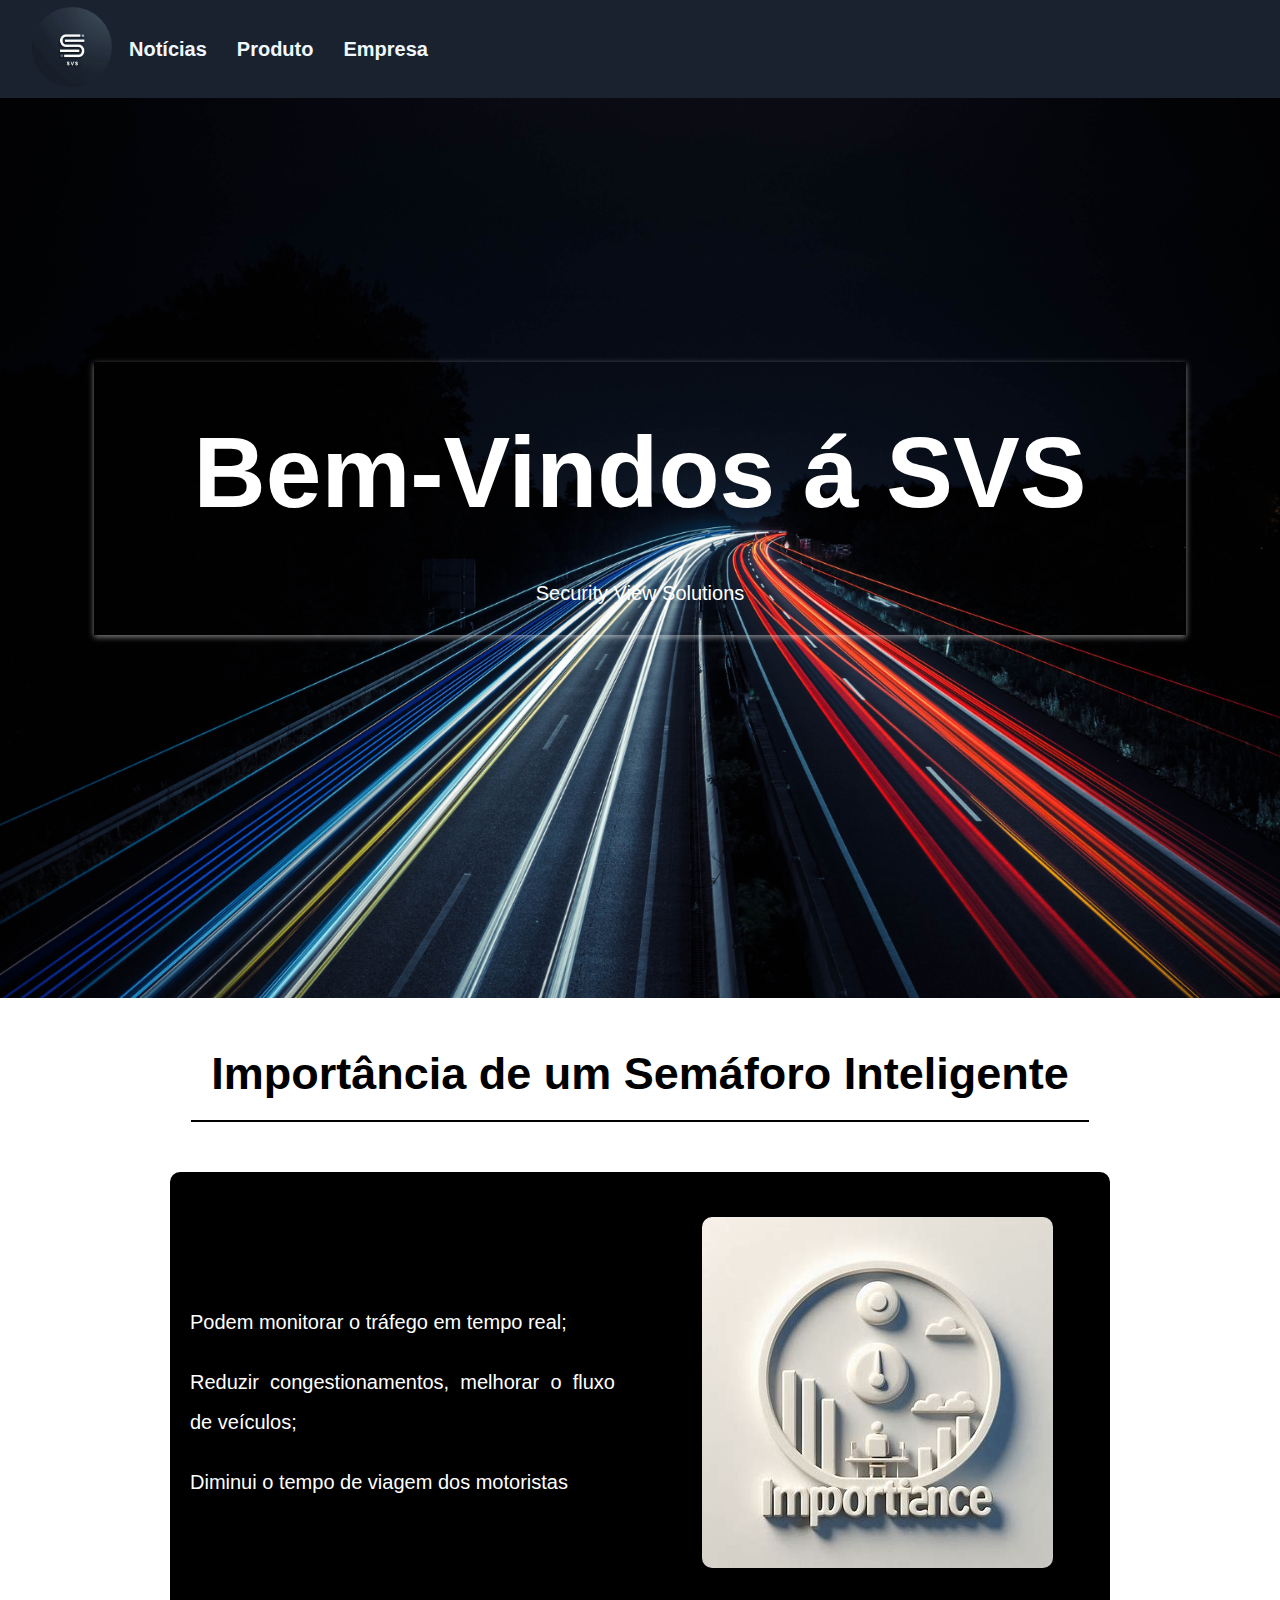
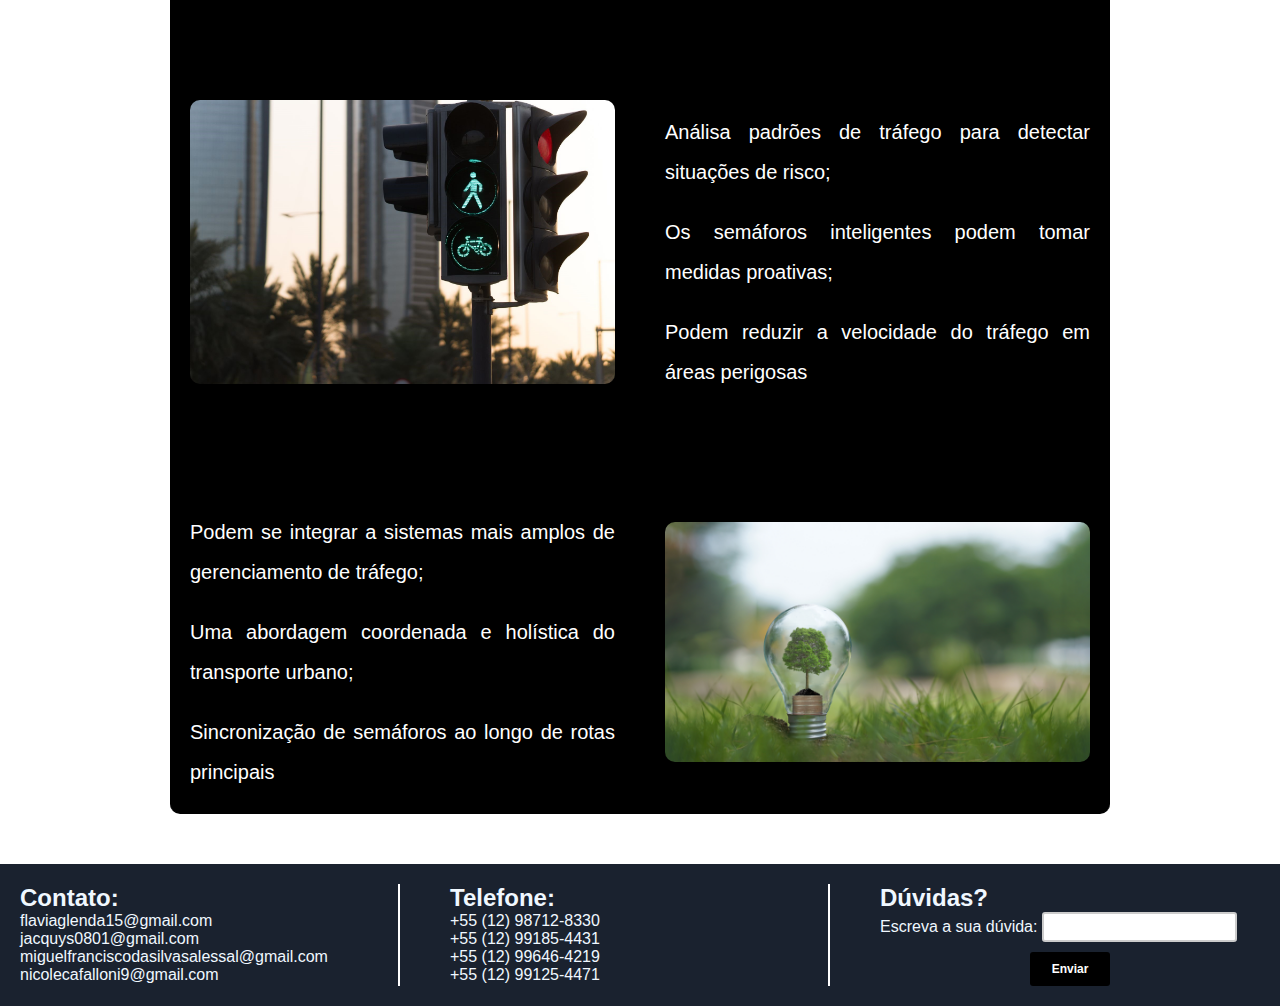
<file: index.html>
<!DOCTYPE html>
    <html lang="en">
    <head>
        <meta charset="UTF-8">
        <meta name="viewport" content="width=device-width, initial-scale=1.0">
        <title>Security View Solutions</title>
        <link rel="stylesheet" href="./CSS/index.css">
    </head>
    <body>
        <header>
            <nav>
                <div class="nav-links">
                    <ul>
                        <a href="./index.html"><img src="./img/logo-empresa.png" alt="Logo da empresa"></a>
                        <li><a href="./html/noticias.html">Notícias</a></li>
                        <li><a href="./html/produto.html">Produto</a></li>
                        <li><a href="./html/empresa.html">Empresa</a></li>
                    </ul>
                </div>
            </nav>
        </header>

        <main>
                <div class="imagem-bem-vindo">
                    <div class="bem-vindo">
                        <h1>Bem-Vindos á SVS</h1>
                        <p>Security View Solutions</p>
                    </div>
                </div>
                
            
            
            <h2>Importância de um Semáforo Inteligente</h2>
                <div id="importancia">
                    
                    <ul>
                        <li>Podem monitorar o tráfego em tempo real;</li>
                        <li>Reduzir congestionamentos, melhorar o fluxo de veículos;</li>
                        <li>Diminui o tempo de viagem dos motoristas</li>
                    </ul>
                    <img id="imagem1" src="./img/importancia.png" alt="Imagem sobre importância">

                    <img id="imagem2" src="./img/Semáforo.jpg" alt="Semáforo">
                    <ul>
                        <li>Análisa padrões de tráfego para detectar situações de risco;</li>
                        <li>Os semáforos inteligentes podem tomar medidas proativas;</li>
                        <li>Podem reduzir a velocidade do tráfego em áreas perigosas</li>
                    </ul>

                    <ul>
                        <li>Podem se integrar a sistemas mais amplos de gerenciamento de tráfego;</li>
                        <li>Uma abordagem coordenada e holística do transporte urbano;</li>
                        <li>Sincronização de semáforos ao longo de rotas principais</li>
                    </ul>
                    <img id="imagem3" src="./img/Sustentável.png" alt="">

                </div>
        </main>

        <footer>
            <div class="footer">
                <div class="contato">
                    <h2>Contato:</h2>
                    <ul>
                        <li>flaviaglenda15@gmail.com</li>
                        <li>jacquys0801@gmail.com</li>
                        <li>miguelfranciscodasilvasalessal@gmail.com</li>
                        <li>nicolecafalloni9@gmail.com</li>
                    </ul>
                </div>

                <div class="telefone">
                    <h2>Telefone:</h2>
                    <ul>
                        <li>+55 (12) 98712-8330</li>
                        <li>+55 (12) 99185-4431</li>
                        <li>+55 (12) 99646-4219</li>
                        <li>+55 (12) 99125-4471</li>
                    </ul>
                </div>

                <div class="duvidas">
                    <h2>Dúvidas?</h2>
                    <form action="">
                        <label for="text">Escreva a sua dúvida:</label>
                        <input type="text" id="text" name="text" required>

                        <button class="botao" type="submit">
                            <a href="./html/duvida.html">Enviar</a>
                        </button>
                    </form>
                </div>
            </div>
        </footer>
    </body>
</html>
</file>
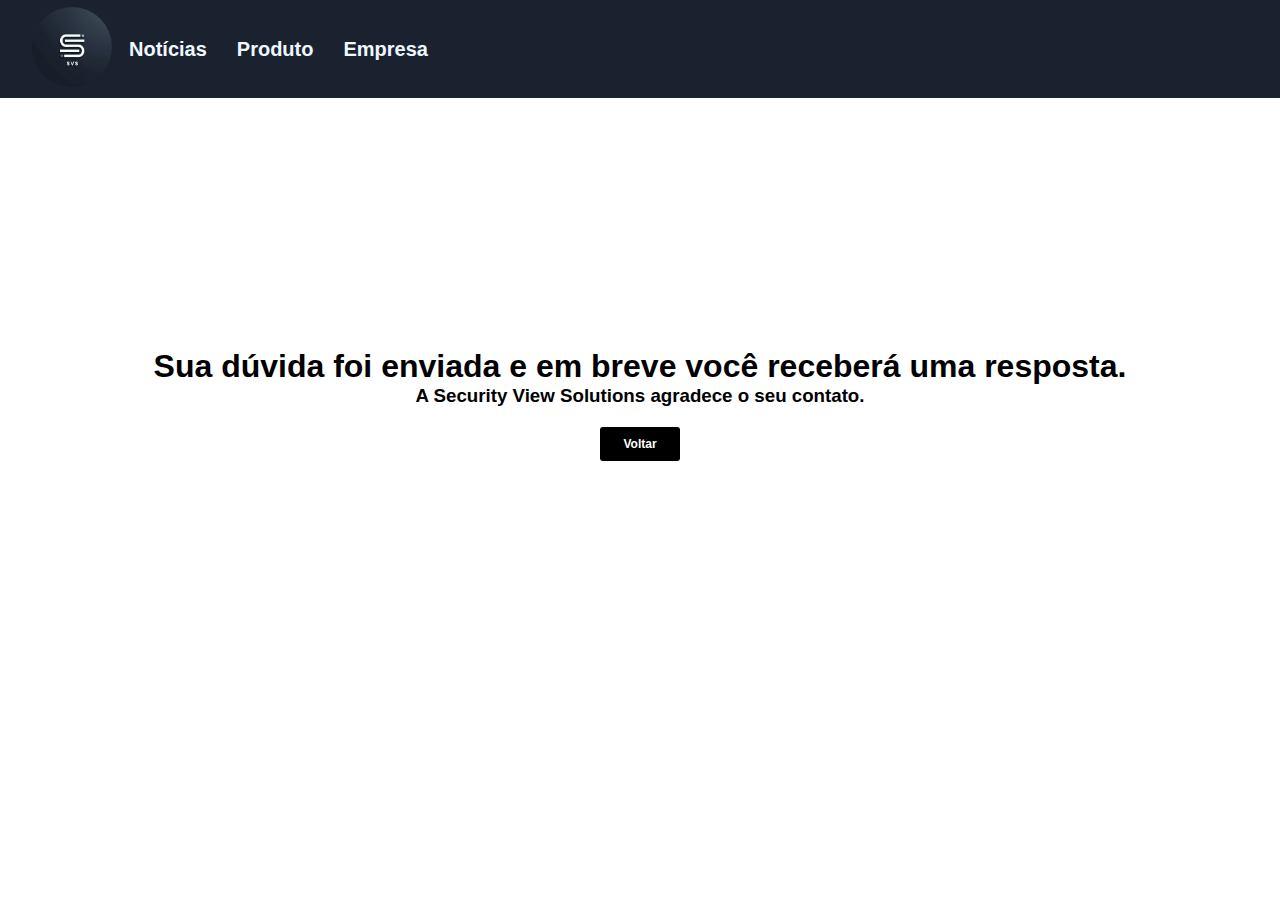
<file: html/duvida.html>
<!DOCTYPE html>
<html lang="en">
<head>
    <meta charset="UTF-8">
    <meta name="viewport" content="width=device-width, initial-scale=1.0">
    <title>Document</title>
    <link rel="stylesheet" href="../CSS/duvida.css">
</head>
<body>
    <header>
        <nav>
            <div class="nav-links">
                <ul>
                    <a href="../index.html"><img src="../img/logo-empresa.png" alt="Logo da empresa"></a>
                    <li><a href="../html/noticias.html">Notícias</a></li>
                    <li><a href="../html/produto.html">Produto</a></li>
                    <li><a href="../html/empresa.html">Empresa</a></li>
                </ul>
            </div>
        </nav>
    </header>

    <h1>Sua dúvida foi enviada e em breve você receberá uma resposta.</h1>
    <h3>A Security View Solutions agradece o seu contato.</h3>

    <button class="botao" type="submit">
        <a href="../index.html">Voltar</a>
    </button>

</body>
</html>
</file>
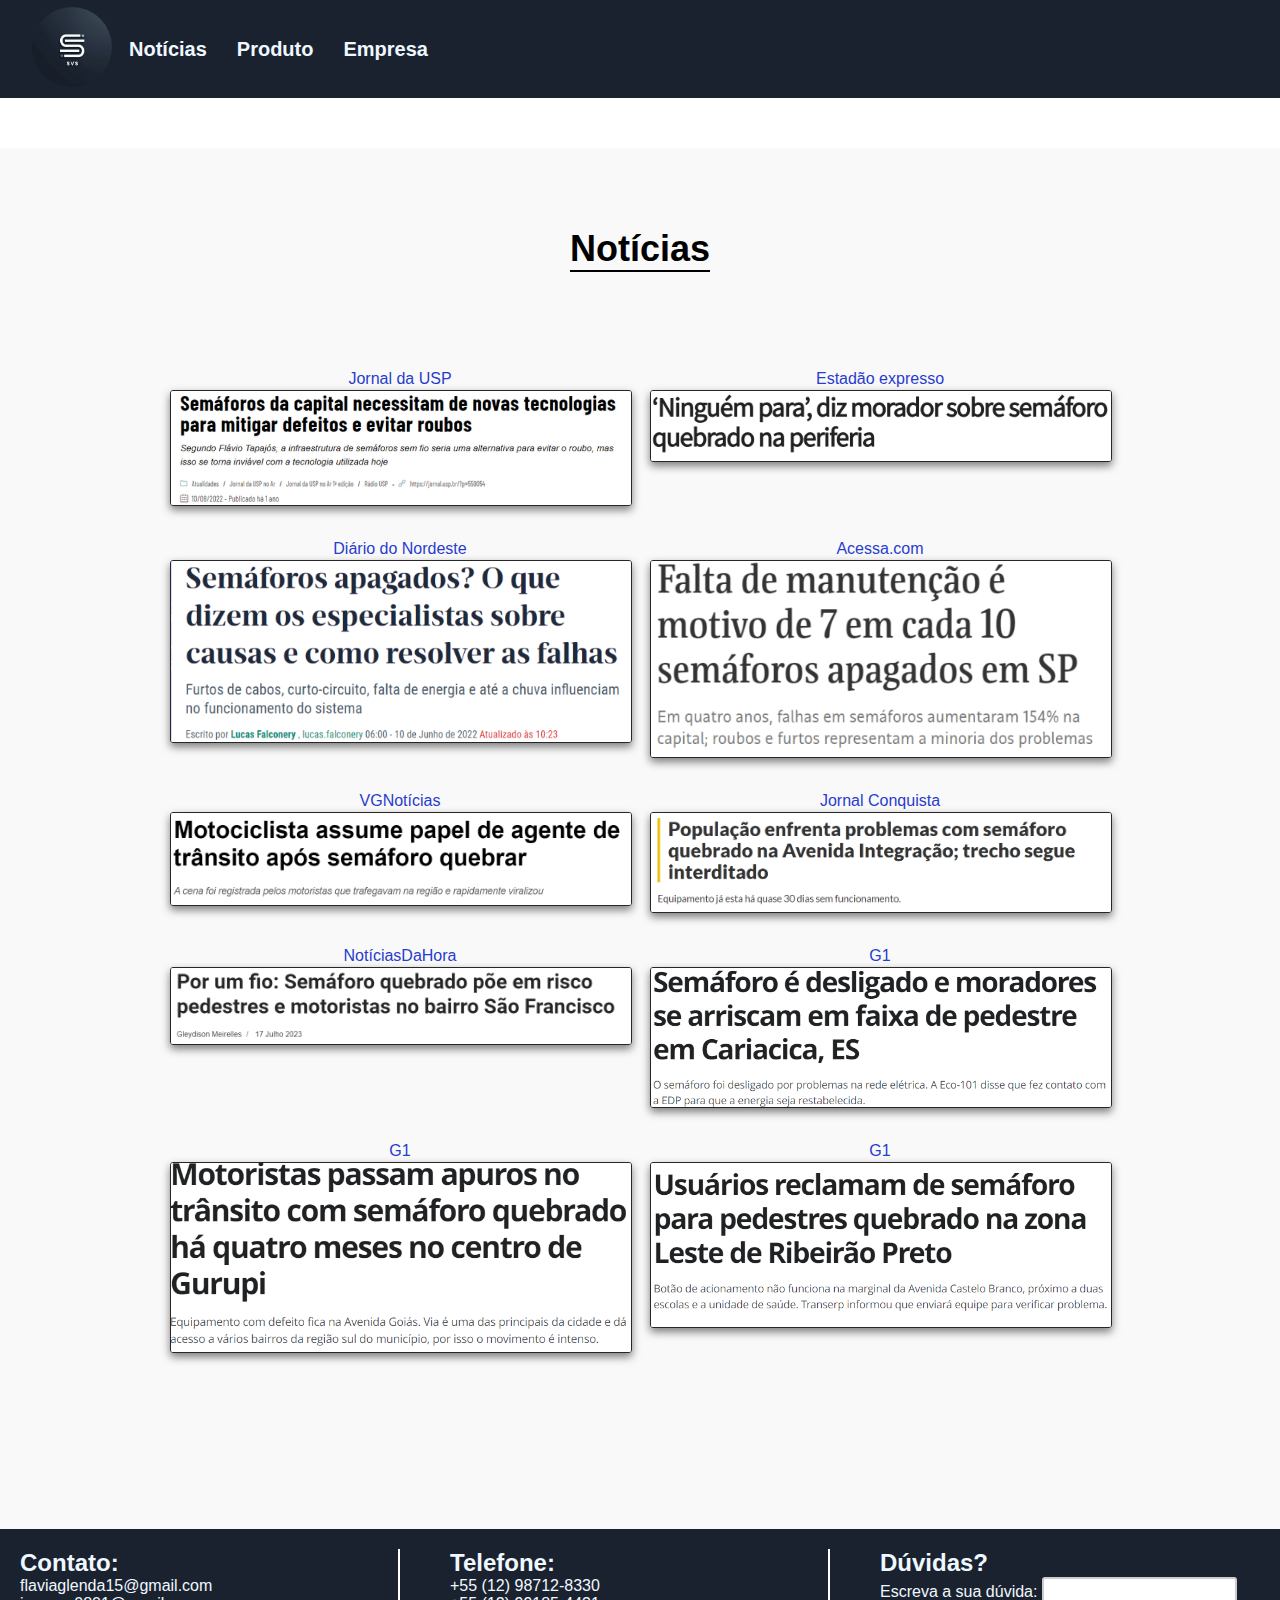
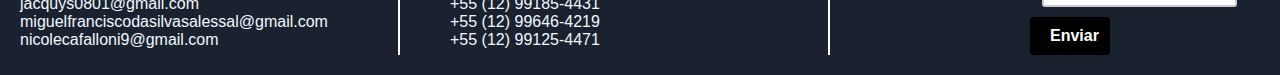
<file: html/noticias.html>
<!DOCTYPE html>
<html lang="en">
<head>
    <meta charset="UTF-8">
    <meta name="viewport" content="width=device-width, initial-scale=1.0">
    <link rel="stylesheet" href="../CSS/noticias.css">
    <title>Problematica</title>
</head>
<body>
    <header>
        <nav>
            <div class="nav-links">
                <ul>
                    <a href="../index.html"><img src="../img/logo-empresa.png" alt="Logo da empresa"></a>
                    <li><a href="../html/noticias.html">Notícias</a></li>
                    <li><a href="../html/produto.html">Produto</a></li>
                    <li><a href="../html/empresa.html">Empresa</a></li>
                </ul>
            </div>
        </nav>
    </header>
<main> 
 <h2>Notícias</h2>
    <div class="news-container">
        <div class="news-item">
            <a href="https://jornal.usp.br/atualidades/semaforos-da-capital-necessitam-de-novas-tecnologias-para-mitigar-defeitos-e-evitar-roubos/" target="_blank">Jornal da USP</a>
            <img src="../img/noticia2.PNG" alt="Notícia 1">
        </div>
        <div class="news-item">
            <a href="https://expresso.estadao.com.br/naperifa/semaforos-quebrados-na-periferia-de-sp/"target="_blank">Estadão expresso</a>
            <img src="../img/noticia1.PNG" alt="Notícia 2">
        </div>
        <div class="news-item">
            <a href="https://diariodonordeste.verdesmares.com.br/ceara/semaforos-apagados-o-que-dizem-os-especialistas-sobre-causas-e-como-resolver-as-falhas-1.3240855"target="_blank">Diário do Nordeste</a>
            <img src="../img/noticia3.PNG" alt="Notícia 3">
        </div>
        <div class="news-item">
            <a href="https://www.acessa.com/noticias/2023/02/129132-falta-de-manutencao-e-motivo-de-7-em-cada-10-semaforos-apagados-em-sp.html" target="_blank">Acessa.com</a>
            <img src="../img/noticia4.PNG" alt="Notícia 4">
        </div>
        <div class="news-item">
            <a href="https://www.vgnoticias.com.br/variedades/motociclista-assume-papel-de-agente-de-transito-apos-semaforo-quebrar/115255" target="_blank">VGNotícias</a>
            <img src="../img/noticia5.PNG" alt="Notícia 5">
        </div>
        <div class="news-item">
            <a href="https://jornalconquista.com.br/2024/04/01/populacao-enfrenta-problemas-com-semaforo-quebrado-na-avenida-integracao-trecho-segue-interditado/" target="_blank">Jornal Conquista</a>
            <img src="../img/noticia6.PNG" alt="Notícia 6">
        </div>
        <div class="news-item">
            <a href="https://www.noticiasdahora.com.br/cidades/geral/por-um-fio-semaforo-quebrado-poe-em-risco-pedestres-e-motoristas-no-bairro-sao-francisco.html#:~:text=Um%20sem%C3%A1foro%20pendurado%20apenas%20por,Jardim%20Tropical%2C%20bairro%20S%C3%A3o%20Francisco." target="_blank">NotíciasDaHora</a>
            <img src="../img/noticia7.PNG" alt="Notícia 7">
        </div>
        <div class="news-item">
            <a href="https://g1.globo.com/es/espirito-santo/noticia/2020/03/05/semaforo-e-desligado-e-moradores-se-arriscam-em-faixa-de-pedestre-em-cariacica-es.ghtml" target="_blank">G1</a>
            <img src="../img/noticia88.PNG" alt="Notícia 8">
        </div>

        <div class="news-item">
            <a href="https://g1.globo.com/to/tocantins/noticia/2022/04/26/motoristas-passam-apuros-no-transito-com-semaforo-quebrado-ha-quatro-meses-no-centro-de-gurupi.ghtml" target="_blank">G1</a>
            <img src="../img/noticia10.PNG" alt="Notícia 10">
        </div>
        <div class="news-item">
            <a href="https://g1.globo.com/sp/ribeirao-preto-franca/noticia/2019/11/15/usuarios-reclamam-de-semaforo-para-pedestres-quebrado-na-zona-leste-de-ribeirao-preto.ghtml" target="_blank">G1</a>
            <img src="../img/noticia9.PNG" alt="Notícia 9">
        </div>
    </div>
</main>

<footer>
    <div class="footer">
        <div class="contato">
            <h2>Contato:</h2>
            <ul>
                <li>flaviaglenda15@gmail.com</li>
                <li>jacquys0801@gmail.com</li>
                <li>miguelfranciscodasilvasalessal@gmail.com</li>
                <li>nicolecafalloni9@gmail.com</li>
            </ul>
        </div>

        <div class="telefone">
            <h2>Telefone:</h2>
            <ul>
                <li>+55 (12) 98712-8330</li>
                <li>+55 (12) 99185-4431</li>
                <li>+55 (12) 99646-4219</li>
                <li>+55 (12) 99125-4471</li>
            </ul>
        </div>

        <div class="duvidas">
            <h2>Dúvidas?</h2>
            <form action="">
                <label for="text">Escreva a sua dúvida:</label>
                <input type="text" id="text" name="text" required>

                <button class="botao" type="submit">
                    <a href="./duvida.html">Enviar</a>
                </button>
            </form>
        </div>
    </div>
</footer>
</body>
</html>
</file>
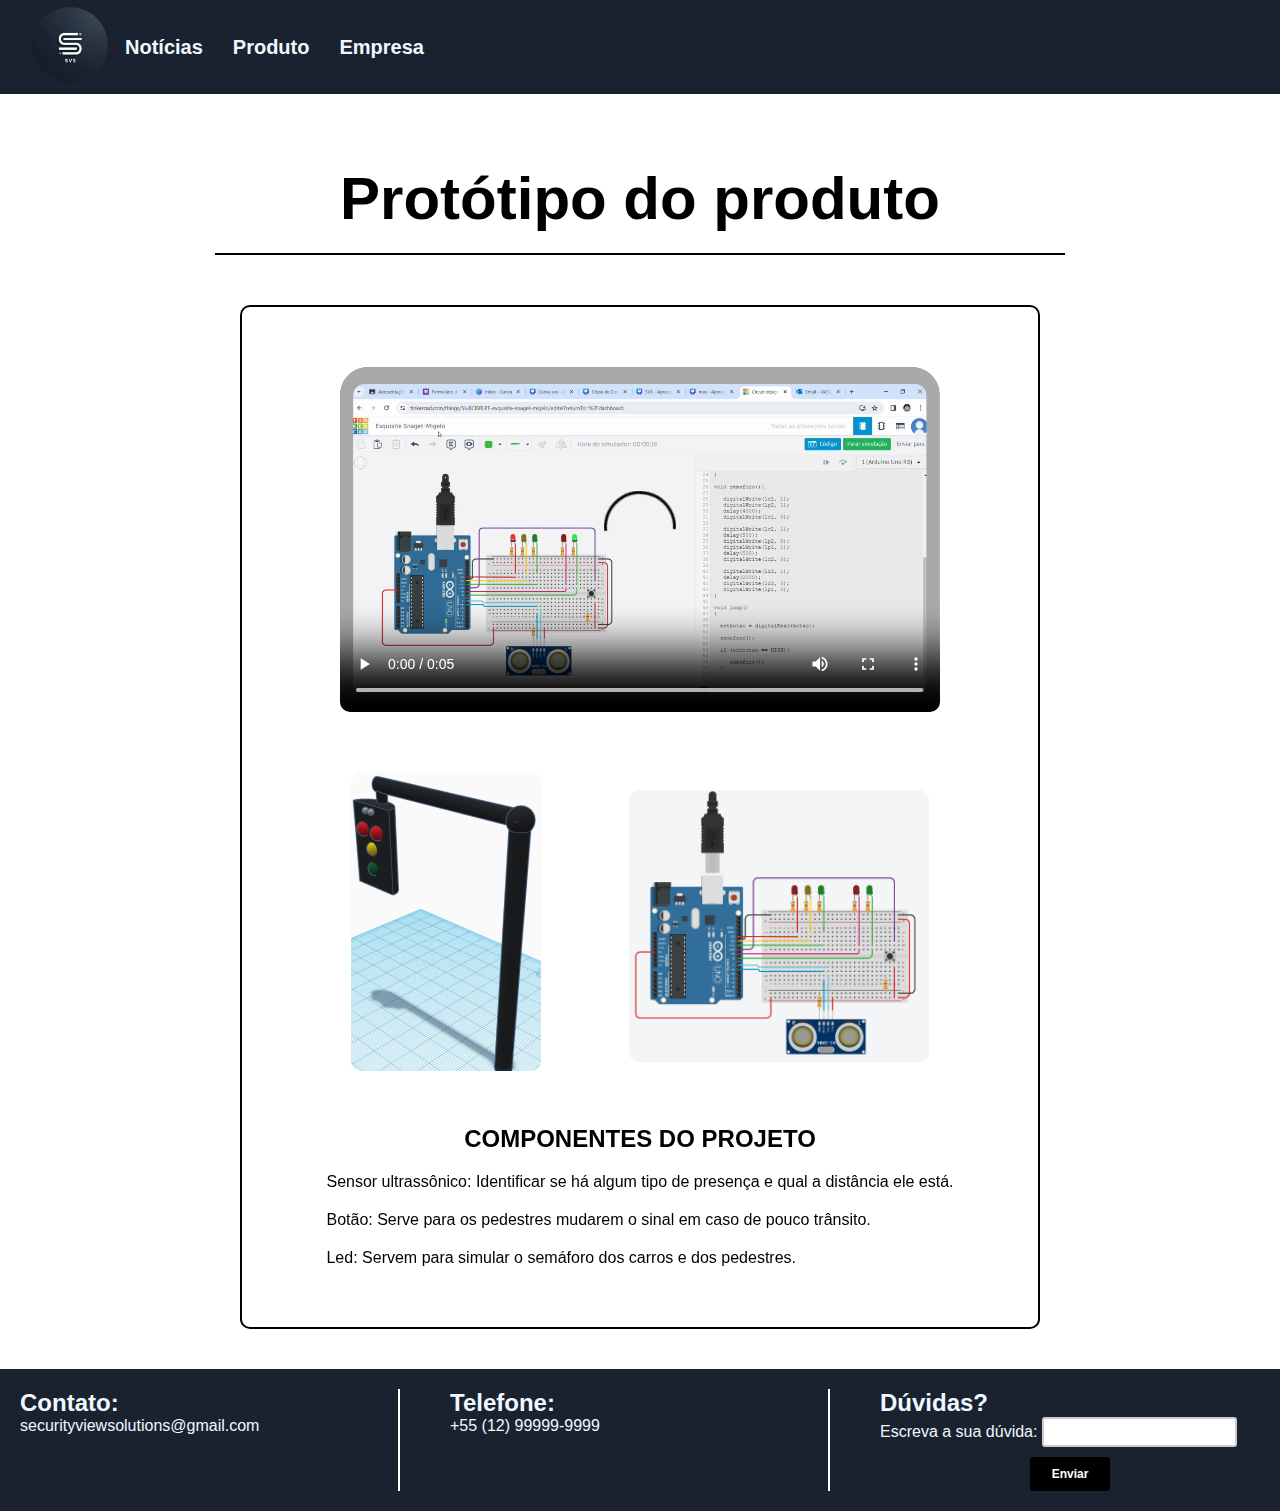
<file: html/produto.html>
<!DOCTYPE html>
<html lang="en">
<head>
    <meta charset="UTF-8">
    <meta name="viewport" content="width=device-width, initial-scale=1.0">
    <link rel="stylesheet" href="../CSS/produto.css">
    <title>Document</title>
</head>
<body>
    <header>
        <nav>
            <div class="nav-links">
                <ul>
                    <a href="../index.html"><img src="../img/logo-empresa.png" alt="Logo da empresa"></a>
                    <li><a href="../html/noticias.html">Notícias</a></li>
                    <li><a href="../html/produto.html">Produto</a></li>
                    <li><a href="../html/empresa.html">Empresa</a></li>
                </ul>
            </div>
        </nav>
    </header>
    <div class="titulo">
        <h1>Protótipo do produto</h1>
    </div>
    <main>
        <div class="content">

            <div class="video">
                <video src="../video/Video protoboard.mp4" controls></video>
            </div>
            <div class="box-img">
                <div class="imagem">
                    <img src="../img/projeto fisico.png" alt="">
                </div>
                <div class="imagem_2">
                    <p>PROTÓTIPO PROTOBOARD</p>
                    <img src="../img/Protótipo protoboard.png" alt="">
                </div>
            </div>
            <div class="componentes">
                <h2>COMPONENTES DO PROJETO</h2>
                <p class="paragrafo_1">Sensor ultrassônico: Identificar se há algum tipo de presença e qual a distância ele está.</p> 
                <p class="paragrafo_2">Botão: Serve para os pedestres mudarem o sinal em caso de pouco trânsito.</p>
                <p class="paragrafo_3">Led: Servem para simular o semáforo dos carros e dos pedestres.</p>
            </div>
        </div>
    </main>
    <footer>
        <div class="footer">
            <div class="contato">
                <h2>Contato:</h2>
                <ul>
                    <li>securityviewsolutions@gmail.com</li>
                </ul>
            </div>

            <div class="telefone">
                <h2>Telefone:</h2>
                <ul>
                    <li>+55 (12) 99999-9999</li>
                </ul>
            </div>

            <div class="duvidas">
                <h2>Dúvidas?</h2>
                <form action="">
                    <label for="text">Escreva a sua dúvida:</label>
                    <input type="text" id="text" name="text" required>

                    <button class="botao" type="submit">
                        <a href="./duvida.html">Enviar</a>
                    </button>
                </form>
            </div>
        </div>
    </footer>
</body>
</html>
</file>
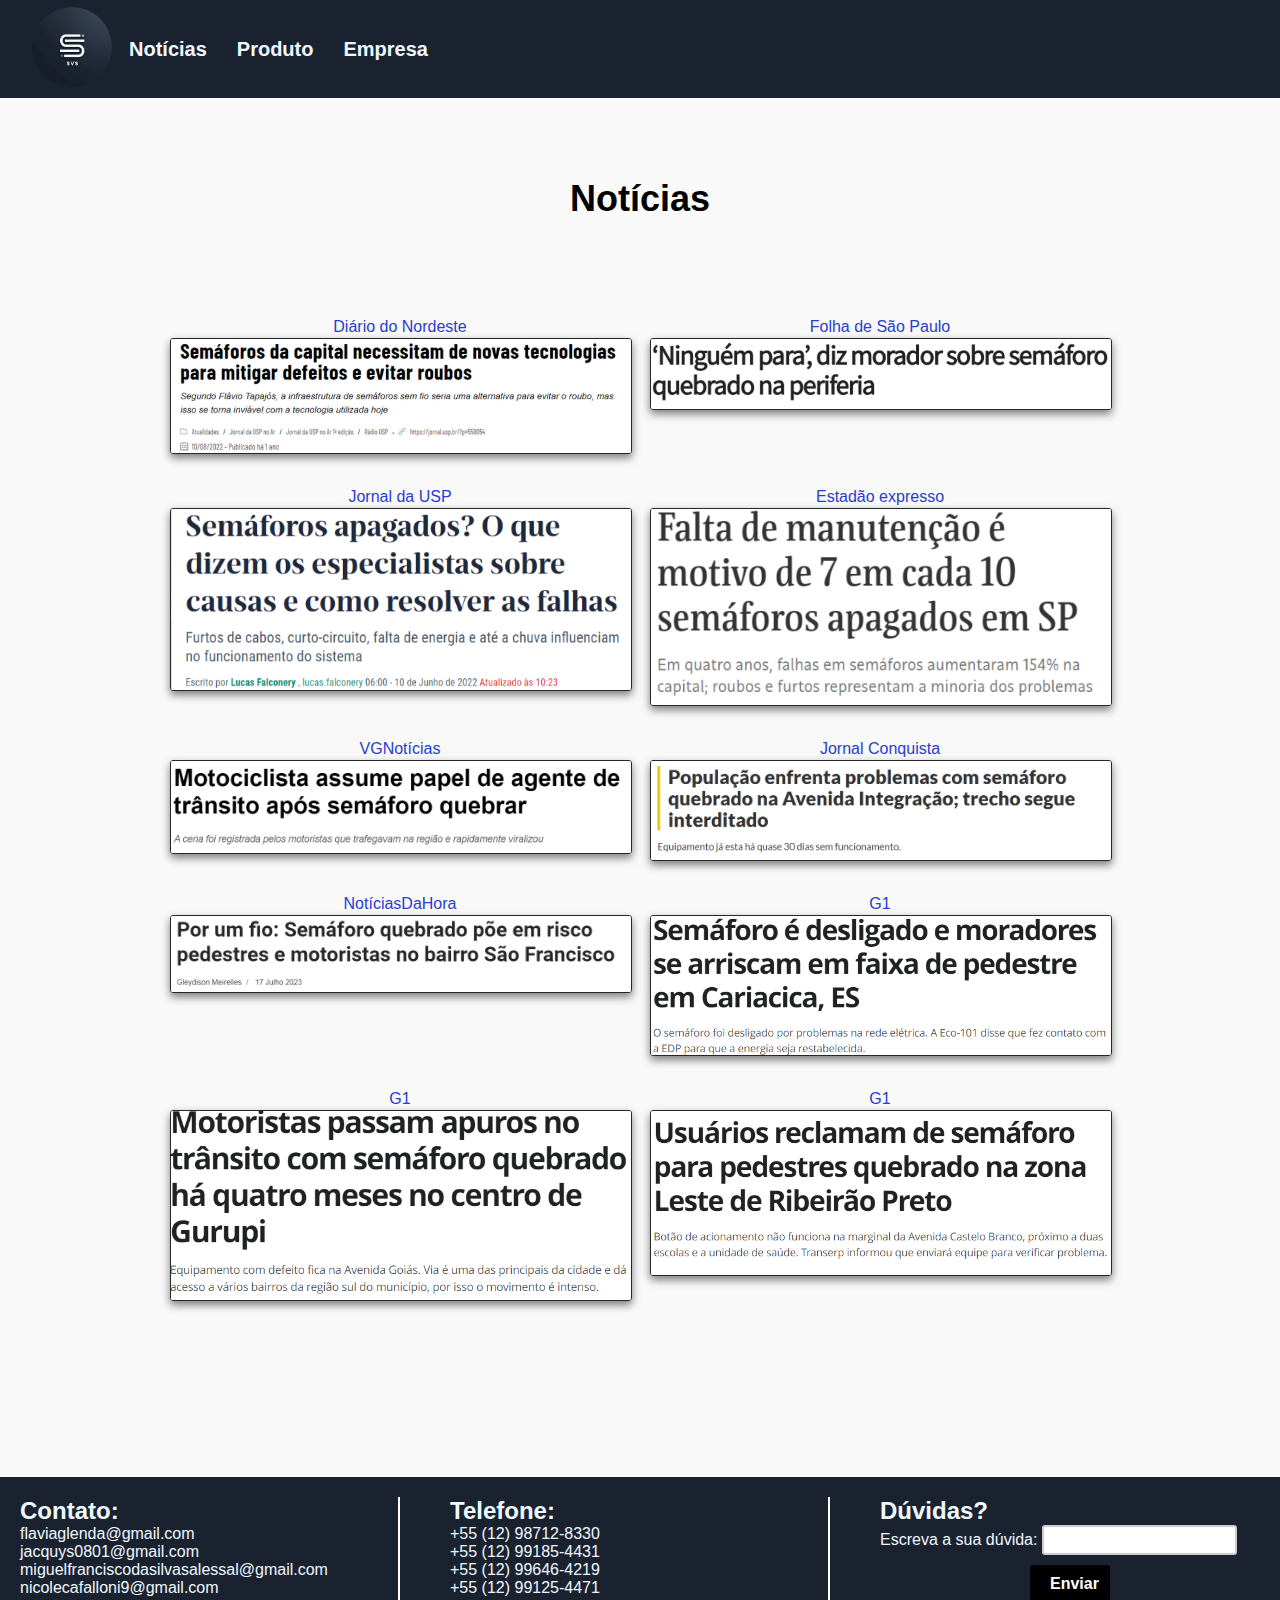
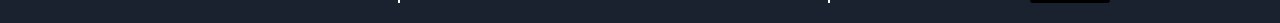
<file: html/sobre.html>
<!DOCTYPE html>
<html lang="en">
<head>
    <meta charset="UTF-8">
    <meta name="viewport" content="width=device-width, initial-scale=1.0">
    <link rel="stylesheet" href="../CSS/sobre.css">
    <title>Problematica</title>
</head>
<body>
    <header>
        <nav>
            <div class="nav-links">
                <ul>
                    <a href="../html/index.html"><img src="../img/logo-empresa.png" alt="Logo da empresa"></a>
                    <li><a href="../html/sobre.html">Notícias</a></li>
                    <li><a href="../html/produto.html">Produto</a></li>
                    <li><a href="../html/empresa.html">Empresa</a></li>
                </ul>
            </div>
        </nav>
    </header>
<main> 
 <h2>Notícias</h2>
    <div class="news-container">
        <div class="news-item">
            <a href="https://encurtador.com.br/sEV04" target="_blank">Diário do Nordeste</a>
            <img src="../img/noticia2.PNG" alt="Notícia 1">
        </div>
        <div class="news-item">
            <a href="https://encurtador.com.br/cKRW6"target="_blank">Folha de São Paulo</a>
            <img src="../img/noticia1.PNG" alt="Notícia 2">
        </div>
        <div class="news-item">
            <a href="https://encurtador.com.br/jyJLR"target="_blank">Jornal da USP</a>
            <img src="../img/noticia3.PNG" alt="Notícia 3">
        </div>
        <div class="news-item">
            <a href="https://encurtador.com.br/aoOX3" target="_blank">Estadão expresso</a>
            <img src="../img/noticia4.PNG" alt="Notícia 4">
        </div>
        <div class="news-item">
            <a href="https://encurtador.com.br/chluw" target="_blank">VGNotícias</a>
            <img src="../img/noticia5.PNG" alt="Notícia 5">
        </div>
        <div class="news-item">
            <a href="https://encurtador.com.br/nvw36" target="_blank">Jornal Conquista</a>
            <img src="../img/noticia6.PNG" alt="Notícia 6">
        </div>
        <div class="news-item">
            <a href="https://encurtador.com.br/cdjsS" target="_blank">NotíciasDaHora</a>
            <img src="../img/noticia7.PNG" alt="Notícia 7">
        </div>
        <div class="news-item">
            <a href="https://g1.globo.com/es/espirito-santo/noticia/2020/03/05/semaforo-e-desligado-e-moradores-se-arriscam-em-faixa-de-pedestre-em-cariacica-es.ghtml" target="_blank">G1</a>
            <img src="../img/noticia88.PNG" alt="Notícia 8">
        </div>

        <div class="news-item">
            <a href="https://g1.globo.com/to/tocantins/noticia/2022/04/26/motoristas-passam-apuros-no-transito-com-semaforo-quebrado-ha-quatro-meses-no-centro-de-gurupi.ghtml" target="_blank">G1</a>
            <img src="../img/noticia10.PNG" alt="Notícia 10">
        </div>
        <div class="news-item">
            <a href="https://encurtador.com.br/MP257" target="_blank">G1</a>
            <img src="../img/noticia9.PNG" alt="Notícia 9">
        </div>
    </div>
</main>
<footer>
    <div class="footer">
        <div class="contato">
            <h2>Contato:</h2>
            <ul>
                <li>flaviaglenda@gmail.com</li>
                <li>jacquys0801@gmail.com</li>
                <li>miguelfranciscodasilvasalessal@gmail.com</li>
                <li>nicolecafalloni9@gmail.com</li>
            </ul>
        </div>

        <div class="telefone">
            <h2>Telefone:</h2>
            <ul>
                <li>+55 (12) 98712-8330</li>
                <li>+55 (12) 99185-4431</li>
                <li>+55 (12) 99646-4219</li>
                <li>+55 (12) 99125-4471</li>
            </ul>
        </div>

        <div class="duvidas">
            <h2>Dúvidas?</h2>
            <form action="">
                <label for="text">Escreva a sua dúvida:</label>
                <input type="text" id="text" name="text" required>

                <button class="botao" type="submit">
                    <a href="../html/index.html">Enviar</a>
                </button>
            </form>
        </div>
    </div>
</footer>
</body>
</html>
</file>
<file: CSS/index.css>
*{
    margin: 0;
    padding: 0;
}

/* --------------------Index-------------------- */
header {
    position: sticky;
    left: 0;
    top: 0;
}

nav {
    background-color: #1A222f;
    padding: 5px 0px; 
    list-style-type: none;
    color: white;
    display: flex;
    justify-content: space-between;
    align-items: center;
    width: 100%;
    top: 0;
    left: 0;
    z-index: 1000;

}

nav .nav-links ul {
    margin-right: 20px;
    list-style-type: none;
    margin: 0;
    padding: 0;
    display: flex;
    align-items: center;
    margin: 0;
    padding: 0;
    justify-content: space-between;
    align-items: center;
}

nav .nav-links ul img {
    margin-left: 30px;
    width: 80px;
    border: 2px solid transparent;
    border-radius: 50px;
}

nav .nav-links ul li a {
    color: aliceblue;
    font-size: 20px;
    font-weight: bold;
    font-family: 'Trebuchet MS', 'Lucida Sans Unicode', 'Lucida Grande', 'Lucida Sans', Arial, sans-serif;
    text-decoration: none;
    padding: 15px;

}

nav div ul li a:hover {
    border-bottom: 1px solid;
}
/* --------------------------Bem-Vindo------------------------------ */

.imagem-bem-vindo {
    display: flex;
    justify-content: center;
    align-items: center;
    min-height: 100vh;
    min-width: 100%;
    background-image: url('../img/imagem_inicial.png');
    background-size: cover;
}

h1{
    /* font-family: 'Segoe UI', Tahoma, Geneva, Verdana, sans-serif;
    font-weight: 700;
    margin-bottom: 225px;
    padding: 0.5em 1em;
    color: white;
    font-size: 100px;
    box-shadow: 0 4px 6px rgba(0, 0, 0, 0.5);
    line-height: 1.2; */
}

.bem-vindo{
    box-shadow: 0 2px 6px rgba(255, 255, 255, 0.5);
    margin-bottom: 100px;
}

.bem-vindo p{
    text-align: center;
    color: white;
    font-family: 'Segoe UI', Tahoma, Geneva, Verdana, sans-serif;
    align-items: center;
    margin-bottom: 30px;
    font-size: 20px;
}



.bem-vindo h1{
    font-family: 'Segoe UI', Tahoma, Geneva, Verdana, sans-serif;
    font-weight: 700;
    padding: 0.5em 1em;
    color: white;
    font-size: 100px;
    line-height: 1.2;
    border-radius: 10px;
    border-bottom: 2px white;
}
/* --------------------------Main------------------------------ */

main{
    display: flex;
    flex-direction: column;
    align-items: center;
    justify-content: center;
    z-index: 1000;
}

main h2{
    text-align: center;
    margin-bottom: 50px;
    font-family: 'Segoe UI', Tahoma, Geneva, Verdana, sans-serif;
    font-weight: bold;
    font-size: 45px;
    border-bottom: 2px solid black;
    padding: 20px;
    margin-top: 30px;
}

#importancia{
    width: 900px;
    display: grid;
    grid-template-rows: 400px 400px;
    grid-template-columns: 1fr 1fr;
    gap: 50px;
    justify-content: center;
    background-color: black;
    border-radius: 10px;
    padding: 20px;
    font-family: 'Segoe UI', Tahoma, Geneva, Verdana, sans-serif;
    font-size: 20px;
    border-bottom: 2px solid;
    
}
main #importancia ul{
    border-top: white;
    margin: auto;
    align-items: center;
}
main #importancia ul li{
    margin-top: 20px;
    color: #fff;
    text-align: justify;
    line-height: 40px;
    list-style-type: none;
    /* margin-top: 50px; */
}

#importancia img {
    margin: auto;
    max-width: 100%;
    height: auto;
    border-radius: 10px;
}

/* --------------------------Footer------------------------------ */
footer {
    position: static;
    background-color: #1A222f;
    color: aliceblue;
    padding: 20px;
    bottom: 0;  
    font-family: 'Segoe UI', Tahoma, Geneva, Verdana, sans-serif;
    margin-top: 50px;
}

footer div ul li{  
    list-style-type: none;
}

.contato{
    border-right: 2px solid white;
}

.telefone{
    border-right: 2px solid white;
}

.footer{
    display: grid;
    grid-template-columns: 1fr 1fr 1fr;
    gap: 50px;
}

button{
    background-color: black; 
    color: #fff; 
    padding: 10px 20px; 
    width: 80px;
    height: 30;
    border: none; 
    border-radius: 3px; 
    font-size: 12px; 
    font-weight: bold;
    cursor: pointer; 
}  

button a{
    margin: 10px;
    text-decoration: none;
    color: white;
}

.botao{
    margin: 0 auto;
    display: block;
    padding: 10px !important;
}

input{
    padding: 5px; 
    margin-bottom: 10px;
    border: 2px solid #ccc; 
    border-radius: 3px; 
    font-size: 14px; 
    font-family: 'Segoe UI', Tahoma, Geneva, Verdana, sans-serif;
}
</file>
<file: CSS/duvida.css>
*{
    margin: 0;
    padding: 0;
}

/* --------------------Nav-------------------- */
header {
    position: sticky;
    left: 0;
    top: 0;
}

nav {
    background-color: #1A222f;
    padding: 5px 0px; 
    list-style-type: none;
    color: white;
    display: flex;
    justify-content: space-between;
    align-items: center;
    width: 100%;
    top: 0;
    left: 0;
    z-index: 1000;

}

nav .nav-links ul {
    margin-right: 20px;
    list-style-type: none;
    margin: 0;
    padding: 0;
    display: flex;
    align-items: center;
    margin: 0;
    padding: 0;
    justify-content: space-between;
    align-items: center;
}

nav .nav-links ul img {
    margin-left: 30px;
    width: 80px;
    border: 2px solid transparent;
    border-radius: 50px;
}

nav .nav-links ul li a {
    color: aliceblue;
    font-size: 20px;
    font-weight: bold;
    font-family: 'Trebuchet MS', 'Lucida Sans Unicode', 'Lucida Grande', 'Lucida Sans', Arial, sans-serif;
    text-decoration: none;
    padding: 15px;

}

nav div ul li a:hover {
    border-bottom: 1px solid;
}

h1{
    font-family: 'Segoe UI', Tahoma, Geneva, Verdana, sans-serif;
    text-align: center;
    margin-top: 250px;
    font-size:xx-large;
}

h3{
    font-family: 'Segoe UI', Tahoma, Geneva, Verdana, sans-serif;
    text-align: center;
}

button{
    background-color: black; 
    color: #fff; 
    padding: 10px 20px; 
    width: 80px;
    height: 30;
    border: none; 
    border-radius: 3px; 
    font-size: 12px; 
    font-weight: bold;
    cursor: pointer; 
}  

button a{
    margin: 10px;
    text-decoration: none;
    color: white;
}

.botao{
    margin: 0 auto;
    margin-top: 20px;
    display: block;
    padding: 10px !important;
}
</file>
<file: CSS/noticias.css>
* {
    margin: 0;
    padding: 0;
}

header {
    position: sticky;
    left: 0;
    top: 0;
    z-index: 1;
}


nav {
    background-color: #1A222F;
    padding: 5px 0px;
    margin-bottom: 50px;
    list-style-type: none;
    color: white;
    display: flex;
    justify-content: space-between;
    align-items: center;
    position: sticky;
    width: 100%;
    top: 0;
    left: 0;
    z-index: 1000;
}

nav .nav-links ul {
    margin-right: 20px;
    list-style-type: none;
    display: flex;
    align-items: center;
}

nav .nav-links ul img {
    margin-left: 30px;
    width: 80px;
    border: 2px solid transparent;
    border-radius: 50px;
}

nav .nav-links ul li a {
    color: aliceblue;
    font-size: 20px;
    font-weight: bold;
    text-decoration: none;
    padding: 15px;
}

nav div ul li a:hover {
    border-bottom: 1px solid;
}


main {
    font-size: x-large;
    display: flex;
    flex-direction: column;
    align-items: center;
    justify-content: center;
    font-family: 'Segoe UI', Tahoma, Geneva, Verdana, sans-serif;
    background-color: #f7f7f7c2;
    padding: 80px;
    text-align: center;
}

main h2 {
    border-bottom: 2px solid black;
}

.news-container {
    display: grid;
    grid-template-columns: 1fr 1fr;
    padding: 80px;
    justify-items: center;
}

.news-item {
    margin: 10px;
    transition: transform 0.3s ease; 
}

.news-item:hover {
    transform: scale(1.05); 
}

.news-item img {
    width: 100%;
    height: auto;
    border: 1px solid #272727;
    border-radius: 3px;
    box-shadow: 0 4px 8px rgba(0, 0, 0, 0.5); 
}

a {
    text-decoration: none;
    font-size: medium;
    color: rgb(40, 60, 207);
    font-family: 'Segoe UI', Tahoma, Geneva, Verdana, sans-serif;
}

/* --------------------------Footer------------------------------ */
footer {
    position: static;
    background-color: #1A222f;
    color: aliceblue;
    padding: 20px;
    bottom: 0;  
    font-family: 'Segoe UI', Tahoma, Geneva, Verdana, sans-serif;
}

footer div ul li {
    list-style-type: none;
}

.contato {
    border-right: 2px solid white;
}

.telefone {
    border-right: 2px solid white;
}

.footer {
    display: grid;
    grid-template-columns: 1fr 1fr 1fr;
    gap: 50px;
}

button {
    background-color: black; 
    color: #fff; 
    padding: 10px 20px; 
    width: 80px;
    height: 30;
    border: none; 
    border-radius: 3px; 
    font-size: 12px; 
    font-weight: bold;
    cursor: pointer; 
}  

button a {
    margin: 10px;
    text-decoration: none;
    color: white;
}

.botao {
    margin: 0 auto;
    display: block;
    padding: 10px !important;
}

input {
    padding: 5px; 
    margin-bottom: 10px;
    border: 2px solid #ccc; 
    border-radius: 3px; 
    font-size: 14px; 
    font-family: 'Segoe UI', Tahoma, Geneva, Verdana, sans-serif;
}
</file>
<file: CSS/produto.css>
* {
    margin: 0;
    padding: 0;
    font-family: 'Segoe UI', Tahoma, Geneva, Verdana, sans-serif;
    box-sizing: border-box;
}

/* body {
    position: relative;
    background: url('../img/fundo produto.jpeg') no-repeat center center fixed; 
    background-size: cover;
} */

body::before {
    content: '';
    position: absolute;
    top: 0;
    left: 0;
    width: 100%;
    height: 100%;
    z-index: 1; 
}

header, main, .titulo {
    position: relative;
    z-index: 2; 
}

footer {
    position: relative;
    z-index: 2; 
}

/* --------------------Index-------------------- */

nav {
    background-color: #1A222F;
    padding: 5px 0px;
    margin-bottom: 50px;
    list-style-type: none;
    color: white;
    display: flex;
    justify-content: space-between;
    align-items: center;
    position: sticky;
    width: 100%;
    top: 0;
    left: 0;
    z-index: 1000;
}

nav .nav-links ul {
    margin-right: 20px;
    list-style-type: none;
    display: flex;
    align-items: center;
}

nav .nav-links ul img {
    margin-left: 30px;
    width: 80px;
    border: 2px solid transparent;
    border-radius: 50px;
}

nav .nav-links ul li a {
    color: aliceblue;
    font-size: 20px;
    font-weight: bold;
    text-decoration: none;
    padding: 15px;
}

nav div ul li a:hover {
    border-bottom: 1px solid;
}

/*---------------------Projeto--------------------*/

.titulo {
    color: rgb(255, 255, 255);
    font-family: 'Segoe UI', Tahoma, Geneva, Verdana, sans-serif;
    font-weight: bold;
    font-size: 30px;
    display: flex;
    justify-content: center;
    align-items: center;
    padding: 20px;
    width: 850px;
    margin: auto;
}

.titulo h1 {
    color: black;
}

.titulo{
    border-bottom: 2px solid black;
}

.video video {
    width: 100%;
    max-width: 600px;
    margin-top: 40px;
    border-radius: 10px;
}

.video {
    display: flex;
    justify-content: center;
    align-items: center;
}

.imagem img, .imagem_2 img {
    width: 100%;
    max-width: 190px;
    height: auto;
    margin-top: 10px;
    border-radius: 10px;
    transition: transform 0.3s ease; 
}

.imagem_2 img {
    max-width: 300px;
}

.imagem img:hover, .imagem_2 img:hover {
    transform: scale(1.1);
}

.content {
    display: flex;
    flex-direction: column;
    justify-content: center;
    align-items: center;
    width: 90%;
    max-width: 800px;
    color: white;
    padding: 20px;
    margin: auto;
    color: black ;
    border: 2px solid black;
    border-radius: 10px;
}

main {
    display: flex;
    justify-content: center;
    align-items: center;
    margin-bottom: 40px;
    margin-top: 50px;
    background: transparent;
}

.box-img {
    margin-top: 50px;
    display: flex;
    justify-content: space-evenly;
    width: 100%;
    color: white;
    text-align: center;
}

.componentes {
    margin-top: 30px;
    text-align: center;
    padding: 20px;
    border-radius: 10px;
}

.paragrafo_1, .paragrafo_2, .paragrafo_3 {
    margin-top: 20px;
    text-align: justify;
    padding: 0 20px;
}

.paragrafo_3 {
    margin-bottom: 20px;
}

/*-------------------------footer------------------------- */

footer {
    position: relative;
    background-color: #1A222f;
    color: aliceblue;
    padding: 20px;
    bottom: 0;
    font-family: 'Segoe UI', Tahoma, Geneva, Verdana, sans-serif;
}

footer div ul li {
    list-style-type: none;
}

.contato {
    border-right: 2px solid white;
}

.telefone {
    border-right: 2px solid white;
}

.footer {
    display: grid;
    grid-template-columns: 1fr 1fr 1fr;
    gap: 50px;
}

button {
    background-color: black; 
    color: #fff; 
    padding: 10px 20px; 
    width: 80px;
    border: none; 
    border-radius: 3px; 
    font-size: 12px; 
    font-weight: bold;
    cursor: pointer; 
}  

button a {
    text-decoration: none;
    color: white;
}

.botao {
    margin: 0 auto;
    display: block;
    padding: 10px !important;
}

input {
    padding: 5px; 
    margin-bottom: 10px;
    border: 2px solid #ccc; 
    border-radius: 3px; 
    font-size: 14px; 
    font-family: 'Segoe UI', Tahoma, Geneva, Verdana, sans-serif;
}
</file>
<file: CSS/sobre.css>
*{
    margin: 0;
    padding: 0;
}

header {
    position: sticky;
    left: 0;
    top: 0;
}

nav {
    background-color: #1A222f;
    padding: 5px 0px; 
    list-style-type: none;
    color: white;
    display: flex;
    justify-content: space-between;
    align-items: center;
    width: 100%;
    top: 0;
    left: 0;
    z-index: 1000;

}

nav .nav-links ul {
    margin-right: 20px;
    list-style-type: none;
    margin: 0;
    padding: 0;
    display: flex;
    align-items: center;
    margin: 0;
    padding: 0;
    justify-content: space-between;
    align-items: center;
}

nav .nav-links ul img {
    margin-left: 30px;
    width: 80px;
    border: 2px solid transparent;
    border-radius: 50px;
}

nav .nav-links ul li a {
    color: aliceblue;
    font-size: 20px;
    font-weight: bold;
    font-family: 'Trebuchet MS', 'Lucida Sans Unicode', 'Lucida Grande', 'Lucida Sans', Arial, sans-serif;
    text-decoration: none;
    padding: 15px;

}

nav div ul li a:hover {
    background-color: #D5DCE5;
    border: 1px solid;
    border-radius: 10px;
}

main {
    font-size: x-large;
    display: flex;
    flex-direction: column;
    align-items: center;
    justify-content: center;
    font-family: 'Segoe UI', Tahoma, Geneva, Verdana, sans-serif;
    background-color: #f7f7f7c2;
    padding: 80px;
    text-align: center;
}

.news-container {
    display: grid;
    grid-template-columns: 1fr 1fr;
    padding: 80px;
    justify-items: center;
}

.news-item {
    margin: 10px;
}

.news-item img {
    width: 100%;
    height: auto;
    border: 1px solid #272727;
    border-radius: 3px;
    box-shadow: 0 4px 8px rgba(0, 0, 0, 0.5); 
}

a {
    text-decoration: none;
    font-size: medium;
    color: rgb(40, 60, 207);
    font-family: 'Segoe UI', Tahoma, Geneva, Verdana, sans-serif;
}

/* --------------------------Footer------------------------------ */
footer {
    position: static;
    background-color: #1A222f;
    color: aliceblue;
    padding: 20px;
    bottom: 0;  
    font-family: 'Segoe UI', Tahoma, Geneva, Verdana, sans-serif;
}

footer div ul li{
    list-style-type: none;
}

.contato{
    border-right: 2px solid white;
}

.telefone{
    border-right: 2px solid white;
}

.footer{
    display: grid;
    grid-template-columns: 1fr 1fr 1fr;
    gap: 50px;
}

button{
    background-color: black; 
    color: #fff; 
    padding: 10px 20px; 
    width: 80px;
    height: 30;
    border: none; 
    border-radius: 3px; 
    font-size: 12px; 
    font-weight: bold;
    cursor: pointer; 
}  

button a{
    margin: 10px;
    text-decoration: none;
    color: white;
}

.botao{
    margin: 0 auto;
    display: block;
    padding: 10px !important;
}

input{
    padding: 5px; 
    margin-bottom: 10px;
    border: 2px solid #ccc; 
    border-radius: 3px; 
    font-size: 14px; 
    font-family: 'Segoe UI', Tahoma, Geneva, Verdana, sans-serif;
     
}
</file>
